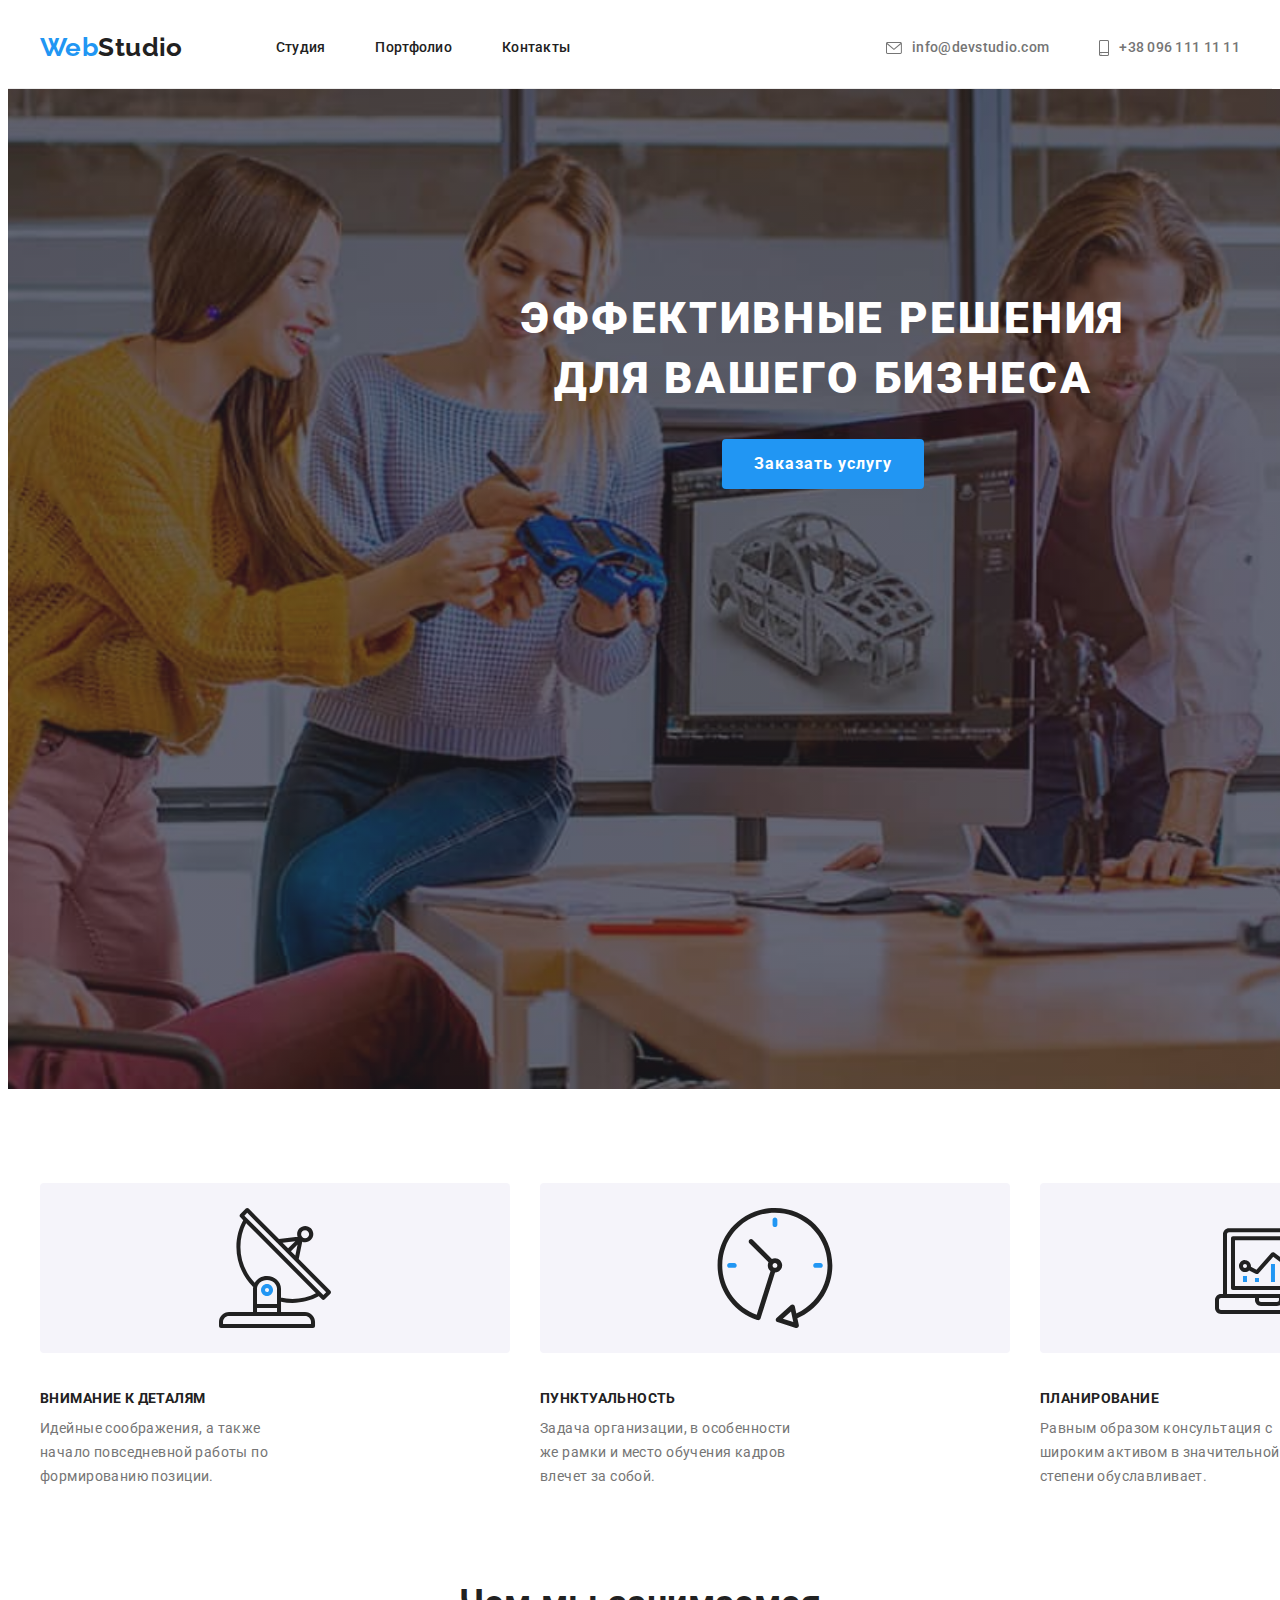
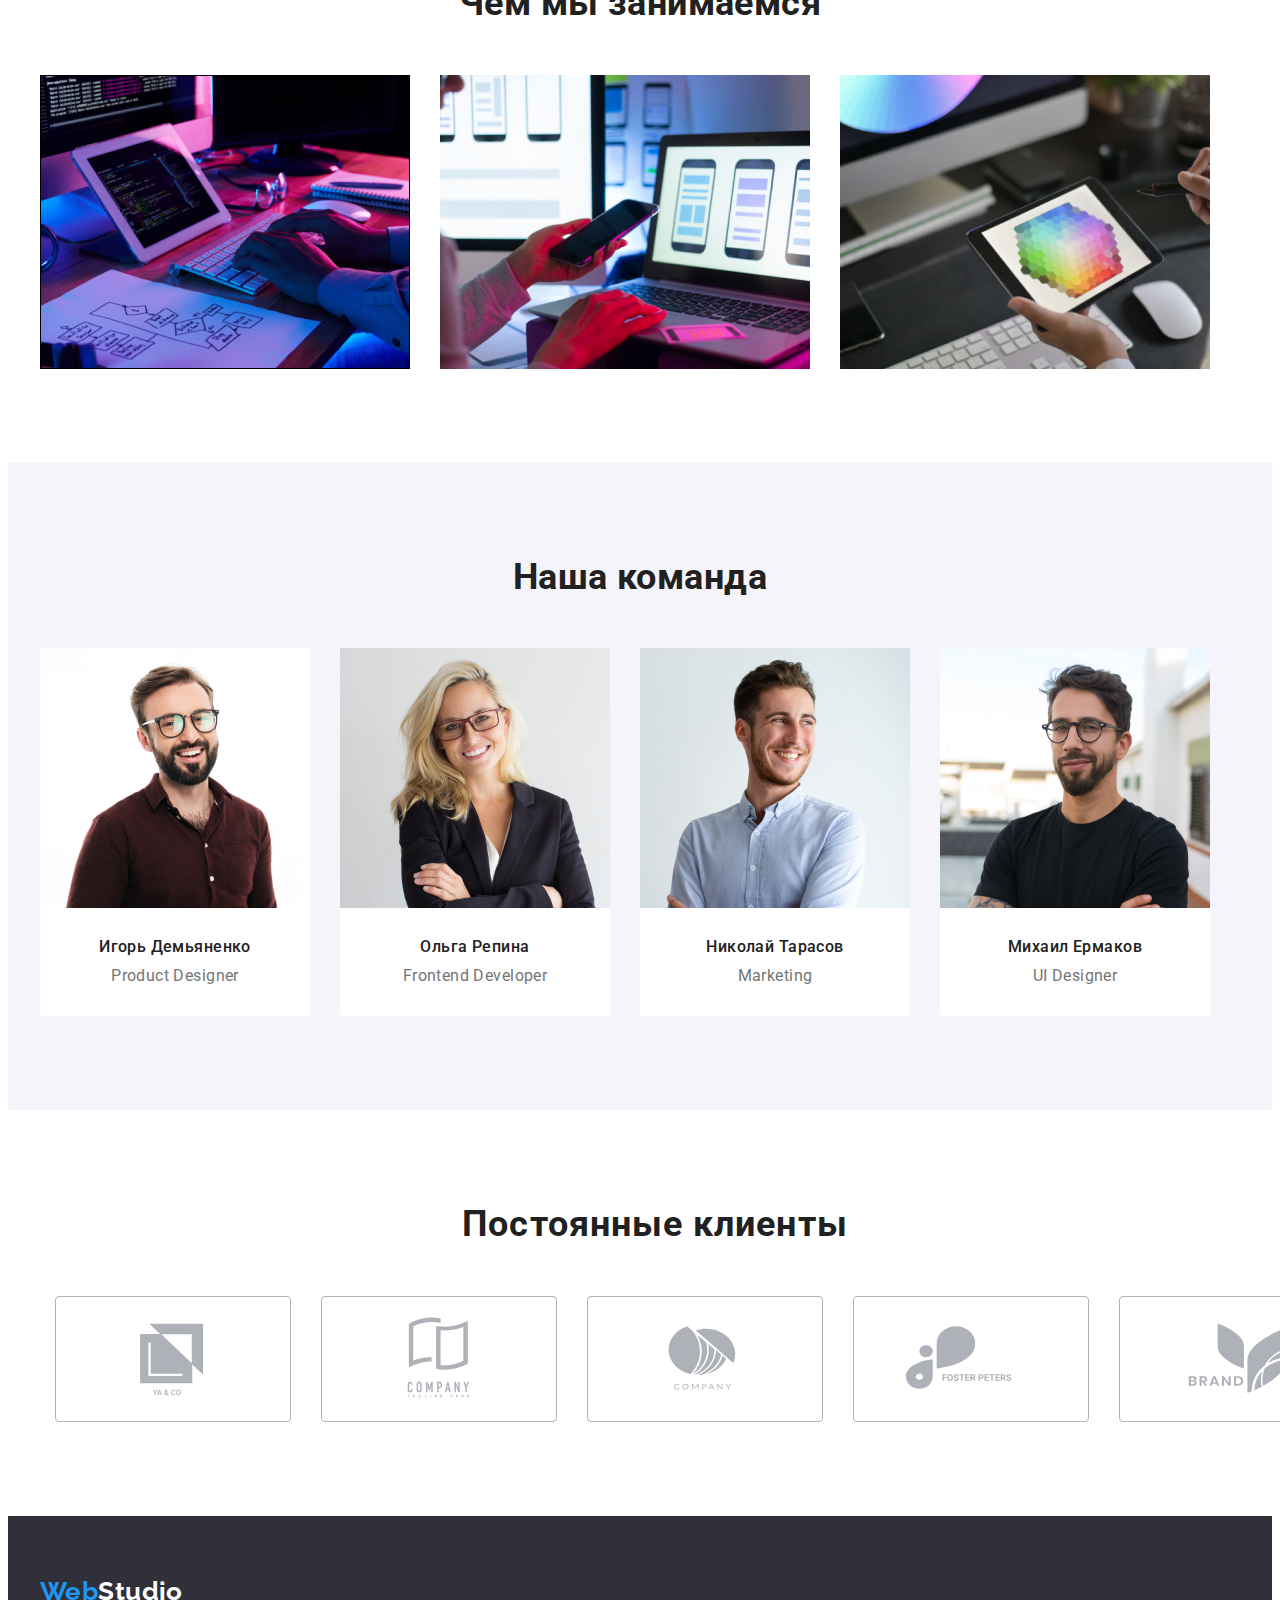
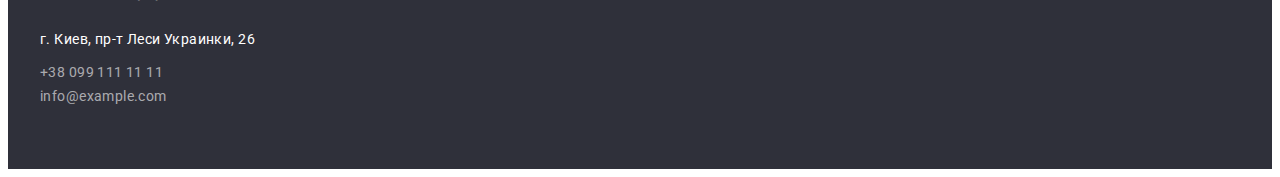
<file: index.html>
<!DOCTYPE html>
<html lang="en">
  <head>
    <meta charset="UTF-8" />
    <meta http-equiv="X-UA-Compatible" content="IE=edge" />
    <meta name="viewport" content="width=device-width, initial-scale=1.0" />
    <title>WebStudio</title>
    <link
      rel="stylesheet"
      href="https://cdnjs.cloudflare.com/ajax/libs/modern-normalize/1.1.0/modern-normalize.min.css"
      integrity="sha512-wpPYUAdjBVSE4KJnH1VR1HeZfpl1ub8YT/NKx4PuQ5NmX2tKuGu6U/JRp5y+Y8XG2tV+wKQpNHVUX03MfMFn9Q=="
      crossorigin="anonymous"
      referrerpolicy="no-referrer"
    />
    <link rel="preconnect" href="https://fonts.googleapis.com" />
    <link rel="preconnect" href="https://fonts.gstatic.com" crossorigin />
    <link
      href="https://fonts.googleapis.com/css2?family=Raleway:wght@700&family=Roboto:wght@400;500;700;900&display=swap"
      rel="stylesheet"
    />
    <link rel="stylesheet" href="./css/styles.css" />
  </head>
  <body>
    <header class="header">
      <div class="container">
        <nav class="header-nav">
          <a href="./index.html" class="logo link">Web</a>
          <ul class="site-nav list">
            <li>
              <a href="./index.html" class="link">Студия</a>
            </li>
            <li>
              <a href="./portfolio.html" class="link">Портфолио</a>
            </li>
            <li>
              <a href="" class="link">Контакты</a>
            </li>
          </ul>
          <div class="auth-nav">
            <a href="mailto:info@devstudio.com" class="link auth-nav-link">
              <svg class="svg-mail">
                <use href="./images/icons.svg#icon-envelope"></use></svg
              >info@devstudio.com</a
            >
            <a href="tel:+380961111111" class="link auth-nav-link">
              <svg class="svg-tel">
                <use href="./images/icons.svg#icon-smartphone"></use></svg
              >+38 096 111 11 11</a
            >
          </div>
        </nav>
      </div>
    </header>
    <main>
      <section class="hero container">
        <div class="hero-box">
          <h1 class="hero-title">Эффективные решения для вашего бизнеса</h1>
          <button type="button" class="btn-hero">Заказать услугу</button>
        </div>
      </section>
      <section class="section-speciality">
        <div class="container">
          <h2 class="section-title visually-hidden">Особенности</h2>
          <ul class="list speciality">
            <li class="speciality-items">
              <svg>
                <use href="./images/icons.svg#icon-antenna"></use>
              </svg>
              <h3 class="section-title-description">Внимание к деталям</h3>
              <p class="description">
                Идейные соображения, а также начало повседневной работы по
                формированию позиции.
              </p>
            </li>
            <li class="speciality-items">
              <svg>
                <use href="./images/icons.svg#icon-clock"></use>
              </svg>
              <h3 class="section-title-description">Пунктуальность</h3>
              <p class="description">
                Задача организации, в особенности же рамки и место обучения
                кадров влечет за собой.
              </p>
            </li>
            <li class="speciality-items">
              <svg>
                <use href="./images/icons.svg#icon-diagram"></use>
              </svg>
              <h3 class="section-title-description">Планирование</h3>
              <p class="description">
                Равным образом консультация с широким активом в значительной
                степени обуславливает.
              </p>
            </li>
            <li class="speciality-items">
              <svg>
                <use href="./images/icons.svg#icon-astronaut"></use>
              </svg>
              <h3 class="section-title-description">Современные технологии</h3>
              <p class="description">
                Значимость этих проблем настолько очевидна, что реализация
                плановых заданий.
              </p>
            </li>
          </ul>
        </div>
      </section>
      <section class="section-about">
        <div class="container">
          <h2 class="section-title about">Чем мы занимаемся</h2>
          <ul class="list about-list">
            <li class="about-item">
              <img
                src="./images/box_1.jpg"
                alt="Десктопные приложения"
                width="370"
              />
            </li>
            <li class="about-item">
              <img
                src="./images/box_2.jpg"
                alt="Мобильные приложения"
                width="370"
              />
            </li>
            <li class="about-item">
              <img
                src="./images/box_3.jpg"
                alt="Дизайнерские решения"
                width="370"
              />
            </li>
          </ul>
        </div>
      </section>
      <section class="section our-team">
        <div class="container">
          <h2 class="section-title titel-team">Наша команда</h2>
          <ul class="list team-list">
            <li class="card-team">
              <img src="./images/team_card_1.jpg" alt="Фото_1" width="270" />
              <div class="text-box">
                <h3 class="section-team">Игорь Демьяненко</h3>
                <p class="position">Product Designer</p>
              </div>
            </li>
            <li class="card-team">
              <img src="./images/team_card_2.jpg" alt="Фото_2" width="270" />
              <div class="text-box">
                <h3 class="section-team">Ольга Репина</h3>
                <p class="position">Frontend Developer</p>
              </div>
            </li>
            <li class="card-team">
              <img src="./images/team_card_3.jpg" alt="Фото_3" width="270" />
              <div class="text-box">
                <h3 class="section-team">Николай Тарасов</h3>
                <p class="position">Marketing</p>
              </div>
            </li>
            <li class="card-team">
              <img src="./images/team_card_4.jpg" alt="Фото_4" width="270" />
              <div class="text-box">
                <h3 class="section-team">Михаил Ермаков</h3>
                <p class="position">UI Designer</p>
              </div>
            </li>
          </ul>
        </div>
      </section>
      <section class="regular-client">
        <div class="container">
          <h2 class="regular-client-titel">Постоянные клиенты</h2>
          <ul class="regular-client-list list">
            <li class="regular-client-item">
              <a href="" class="link client-link">
                <svg class="svg-clients">
                  <use href="./images/icons.svg#icon-client1"></use>
                </svg>
              </a>
            </li>
            <li class="regular-client-item">
              <a href="" class="link client-link">
                <svg class="svg-clients">
                  <use href="./images/icons.svg#icon-client2"></use>
                </svg>
              </a>
            </li>
            <li class="regular-client-item">
              <a href="" class="link client-link">
                <svg class="svg-clients">
                  <use href="./images/icons.svg#icon-client3"></use>
                </svg>
              </a>
            </li>
            <li class="regular-client-item">
              <a href="" class="link client-link">
                <svg class="svg-clients">
                  <use href="./images/icons.svg#icon-client4"></use>
                </svg>
              </a>
            </li>
            <li class="regular-client-item">
              <a href="" class="link client-link">
                <svg class="svg-clients">
                  <use href="./images/icons.svg#icon-client5"></use>
                </svg>
              </a>
            </li>
            <li class="regular-client-item">
              <a href="" class="link client-link">
                <svg class="svg-clients">
                  <use href="./images/icons.svg#icon-client6"></use>
                </svg>
              </a>
            </li>
          </ul>
        </div>
      </section>
    </main>
    <footer class="footer">
      <div class="container footer-box">
        <a href="./index.html" class="logo link">Web</a>
        <address class="address">
          <p class="map">г. Киев, пр-т Леси Украинки, 26</p>
          <a href="tel:+380991111111" class="link">+38 099 111 11 11</a>
          <a href="mailto:info@example.com" class="link">info@example.com</a>
        </address>
      </div>
    </footer>
  </body>
</html>
</file>
<file: css/styles.css>
:root {
  --primary-text-color: #757575;
  --secondary-text-color: #ffffff;
  --title-text-color: #212121;
  --accent-color: #2196f3;
}

body {
  background-color: #ffffff;
  color: var(--primary-text-color);

  font-family: 'Roboto', sans-serif;
  letter-spacing: 0.03em;
  font-style: normal;
  font-weight: 400;
  font-size: 14px;
  line-height: 1.71;
}

p,
h1,
h2,
h3,
h4,
h5,
h6 {
  margin: 0;
}

ul {
  margin: 0;
  padding-left: 0;
}

img {
  display: block;
}

a {
  color: currentColor;
}

.container {
  width: 1200px;
  margin: 0 auto;
  padding-left: 15px;
  padding-right: 15px;
  /* outline: 1px solid red; */
}

.visually-hidden {
  border: 0;
  clip: rect(0 0 0 0);
  height: auto;
  margin: 0;
  overflow: hidden;
  padding: 0;
  position: absolute;
  width: 1px;
  white-space: nowrap;
}

.link {
  text-decoration: none;
}

.list {
  list-style: none;
}

/*------------------BUTTON------------------*/

.hero [type='button'] {
  background-color: var(--accent-color);
  font-family: 'Roboto';
  font-style: normal;
  font-weight: 700;
  font-size: 16px;
  line-height: 1.88;
  display: flex;
  align-items: center;
  text-align: center;
  letter-spacing: 0.06em;
  color: #ffffff;
  min-width: 200px;
  padding: 10px 32px;
  margin: 0 auto;
}

[type='button'] {
  font-family: 'Roboto';
  font-weight: 500;
  font-size: 16px;
  line-height: 1.6;
  text-align: center;
  letter-spacing: 0.03em;
  cursor: pointer;
  border-radius: 4px;
  border-style: none;
  background: #f5f4fa;
  display: block;
  border-radius: 4px;
  padding: 6px 22px;
}

[type='button']:hover,
[type='button']:focus {
  background-color: var(--accent-color);
  color: var(--secondary-text-color);
}

.filter-btn:hover,
.filter-btn:focus {
  box-shadow: 0px 3px 1px rgba(0, 0, 0, 0.1), 0px 1px 2px rgba(0, 0, 0, 0.08),
    0px 2px 2px rgba(0, 0, 0, 0.12);
  border-radius: 4px;
}

/*------------------HEADER------------------*/

.site-nav li:not(:last-child) {
  margin-right: 50px;
}

.header {
  padding-top: 24px;
  padding-bottom: 25px;
  border-bottom: 1px solid #ececec;
}

.header-nav {
  display: flex;
  align-items: center;
}

.auth-nav {
  display: flex;
  margin-left: auto;
}

.auth-nav .link {
  margin-left: 50px;
}

.site-nav {
  display: flex;
}

.site-nav .link,
.auth-nav .link {
  font-weight: 500;
  font-size: 14px;
  line-height: 1.14;
  font-style: normal;
  letter-spacing: 0.02em;
}

.svg-tel {
  width: 10px;
  height: 16px;
  margin-right: 10px;
  fill: currentColor;
}

.svg-mail {
  width: 16px;
  height: 12px;
  margin-right: 10px;
  fill: currentColor;
}

.site-nav .link {
  color: var(--title-text-color);
}
.auth-nav .link {
  color: var(--primary-text-color);
}

.svg-mail:focus,
.svg-mail:hover,
.svg-tel:focus,
.svg-tel:hover {
  fill: var(--accent-color);
}

.auth-nav-link {
  display: flex;
  align-items: center;
  justify-content: center;
  color: var(--accent-color);
}

.address .link:hover,
.address .link:focus,
.site-nav .link:hover,
.auth-nav .link:hover,
.site-nav .link:focus,
.auth-nav .link:focus {
  color: var(--accent-color);
}

/*------------------LOGO------------------*/

.logo-web {
  color: var(--accent-color);
}

.logo-studio-black {
  color: #000000;
}
.logo-studio-white {
  color: var(--secondary-text-color);
}

.logo {
  font-family: 'Raleway';
  font-style: normal;
  font-weight: 700;
  font-size: 26px;
  line-height: 1.2;
  color: var(--accent-color);
  margin-right: 93px;
}

/* .logo .logo-studio-black:hover,
.logo .logo-studio-black:focus {
  color: var(--accent-color);
}

.logo .logo-studio-white:hover,
.logo .logo-studio-white:focus {
  color: var(--accent-color);
}

.logo .logo-web:hover,
.logo .logo-web:focus {
  color: var(--accent-color);
} */
footer .logo:focus,
footer .logo:hover {
  color: var(--secondary-text-color);
}
 footer .logo::after {
  content: "Studio";
  color: var(--secondary-text-color);
}

footer .logo:focus::after,
footer .logo:hover::after {
  color: var(--accent-color);
}


header .logo::after {
content: "Studio";
  color: var(--title-text-color);
}
header .logo:focus,
header .logo:hover {
  color: var(--title-text-color);
}

header .logo:focus::after,
header .logo:hover::after {
  color: var(--accent-color);
}

/*------------------HERO------------------*/

.hero {
  padding-top: 200px;
  padding-bottom: 200px;
  background-color: #2f303a;
  text-align: center;
  background-image: linear-gradient(
      rgba(47, 48, 58, 0.4),
      rgba(47, 48, 58, 0.4)
    ),
    url(../images/background-img.jpg);
  height: 600px;
  width: 1600px;
  background-repeat: no-repeat;
  background-position: center;
  background-size: cover;
}

.hero-title {
  font-weight: 900;
  font-size: 44px;
  line-height: 1.36;
  letter-spacing: 0.06em;
  text-transform: uppercase;
  color: var(--secondary-text-color);
  max-width: 696px;
  margin: 0 auto 30px;
}

/*------------------SPECIALITY------------------*/

.section-title {
  font-weight: 700;
  font-size: 36px;
  line-height: 1.16;
  text-align: center;

  color: var(--title-text-color);
}

.section-speciality {
  padding-top: 94px;
  padding-bottom: 94px;
}

.section-title-description {
  font-weight: 700;
  font-size: 14px;
  line-height: 1.14;
  text-transform: uppercase;
  color: var(--title-text-color);
  max-width: 270px;
  margin-bottom: 10px;
}

.description {
  font-weight: 400;
  font-size: 14px;
  line-height: 1.71;
  max-width: 270px;
}

.speciality {
  display: flex;
  margin-right: -30px;
}

.speciality-items {
  width: calc(100% / 4- 30px);
  margin-right: 30px;
}

.speciality-items svg {
  width: 270px;
  height: 120px;
  padding: 25px 100px;
  margin-bottom: 30px;
  background-color: #f5f4fa;
  border-radius: 4px;
}

/*------------------ABOUT------------------*/

.about {
  margin-bottom: 50px;
}
.section-about {
  padding-bottom: 94px;
}

.about-list {
  display: flex;
  margin-right: -30;
}

.about-item {
  width: calc(100% / 3- 30px);
  margin-right: 30px;
}

/*------------------OUR-TEAM------------------*/

.our-team {
  background-color: #f5f4fa;
  padding-top: 94px;
  padding-bottom: 94px;
}

.team-list {
  display: flex;
  margin-left: -30px;
}

.titel-team {
  margin-bottom: 50px;
}

.card-team {
  max-width: 270px;
  text-align: center;
  background-color: var(--secondary-text-color);
  border-radius: 0px 0px 4px 4px;
  width: calc(100% / 4 - 30px);
  margin-left: 30px;
}

.text-box {
  padding-top: 30px;
  padding-bottom: 30px;
}

.section-team {
  font-weight: 500;
  font-size: 16px;
  line-height: 1.18;
  text-align: center;
  color: var(--title-text-color);
  margin-bottom: 10px;
}

.position {
  font-weight: 400;
  font-size: 16px;
  line-height: 1.18;
  text-align: center;
}

/*------------------REGULAR-CLIENT------------------*/

.regular-client-titel {
  font-weight: 700;
  font-size: 36px;
  line-height: 1.16;
  text-align: center;
  letter-spacing: 0.03em;
  color: var(--title-text-color);

  margin-bottom: 50px;
}

.svg-clients {
  width: 170px;
  height: 92px;
  fill: #afb1b8;
  border: 1px solid #afb1b8;
  border-radius: 4px;
  padding: 16px 32px;
  color: var(--accent-color);
}

.client-link {
  display: flex;
  fill: var(--accent-color);
}

.regular-client {
  padding-top: 94px;
  padding-bottom: 94px;
  margin-right: -30px;
}

.regular-client-item {
  flex-basis: calc(100% / 6 - 30px);
  margin-right: 30px;
}

.regular-client-list {
  display: flex;
}

.svg-clients:hover,
.svg-clients:focus {
  border: 1px solid var(--accent-color);
  fill: var(--accent-color);
}

/*------------------PORTFOLIO------------------*/

.filter-btn-list {
  margin-bottom: 50px;

  display: flex;
  justify-content: center;
}

.filter-btn:not(:last-child) {
  margin-right: 8px;
}

.filter-item {
  display: flex;
  background: var(--secondary-text-color);
  flex-basis: calc(100% / 3 - 30px);
  margin-left: 30px;
  margin-bottom: 30px;
}

.section-project {
  font-weight: 700;
  font-size: 18px;
  line-height: 2;
  letter-spacing: 0.06em;
  color: var(--title-text-color);
}

.filter {
  font-weight: 400;
  font-size: 16px;
  line-height: 1.88;
}

.project-filter {
  border: 1px solid #eeeeee;
  padding: 20px 24px;
  flex-basis: 322px;
}

.filter-list {
  display: flex;
  flex-wrap: wrap;
  margin-left: -30px;
  margin-bottom: -30px;
}

.section-portfolio {
  padding-top: 94px;
  padding-bottom: 94px;
}

.card-filter:focus,
.card-filter:hover {
  box-shadow: 0px 1px 1px rgba(0, 0, 0, 0.12), 0px 4px 4px rgba(0, 0, 0, 0.06),
    1px 4px 6px rgba(0, 0, 0, 0.16);
}

/*------------------FOOTER------------------*/

.footer {
  background-color: #2f303a;
  padding: 60px 0px;
}

.address {
  font-style: normal;
  font-weight: 400;
  font-size: 14px;
  line-height: 1.71;
  max-width: 231px;
  margin-top: 20px;
}
.address a {
  color: rgba(255, 255, 255, 0.6);
  margin-bottom: 9px;
}

.map {
  font-weight: 400;
  font-style: normal;
  font-size: 14px;
  line-height: 1.71;
  color: var(--secondary-text-color);
  margin-bottom: 9px;
}
</file>
